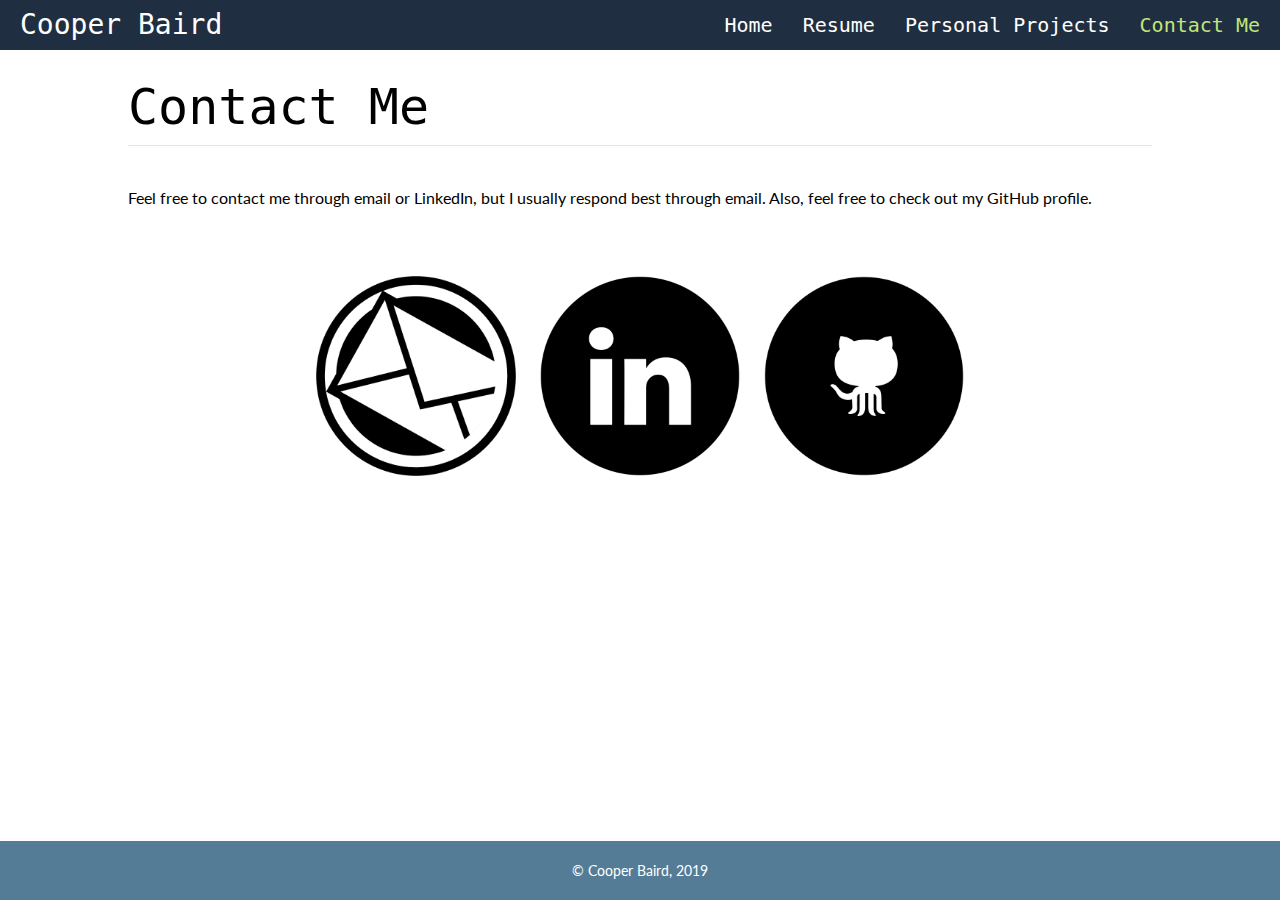
<file: contact.html>
<html>

<head>
    <meta charset="utf-8">
    <meta name="viewport" content="width=device-width">
    <meta name="author" content="Cooper Baird">
    <title>Cooper Baird - Contact Me</title>
    <link rel="icon" type="image/x-icon" href="./img/favicon.ico">
    <link rel="stylesheet" href="./css/style.css">
</head>

<body>
    <header>
        <a href="index.html" id="logo">Cooper Baird</a>
        <nav>
            <a href="#" id="menu-icon"></a>
            <ul>
                <li><a href="index.html">Home</a></li>
                <li><a href="resume.html">Resume</a></li>
                <li><a href="projects.html">Personal Projects</a></li>
                <li><a href="contact.html" class="current">Contact Me</a></li>
            </ul>
        </nav>
    </header>

    <div class="content">
        <div class="container">
            <div class="title">Contact Me</div>
            <p>Feel free to contact me through email or LinkedIn, but I usually respond
            best through email. Also, feel free to check out my GitHub profile.</p>
            <div id="contact">
                <a href="mailto:bairdc19@mail.wlu.edu"><img src="./img/email.png" class="img1"></a>
                <a href="https://www.linkedin.com/in/cooperbaird" target="_blank"><img src="./img/lin.png" class="img2"></a>
                <a href="https://github.com/cooperbaird" target="_blank"><img src="./img/github.png" class="img3"></a>
            </div>
        </div>
    </div>

    <footer>
        <p>&copy; Cooper Baird, 2019</p>
    </footer>
</body>

</html>
</file>
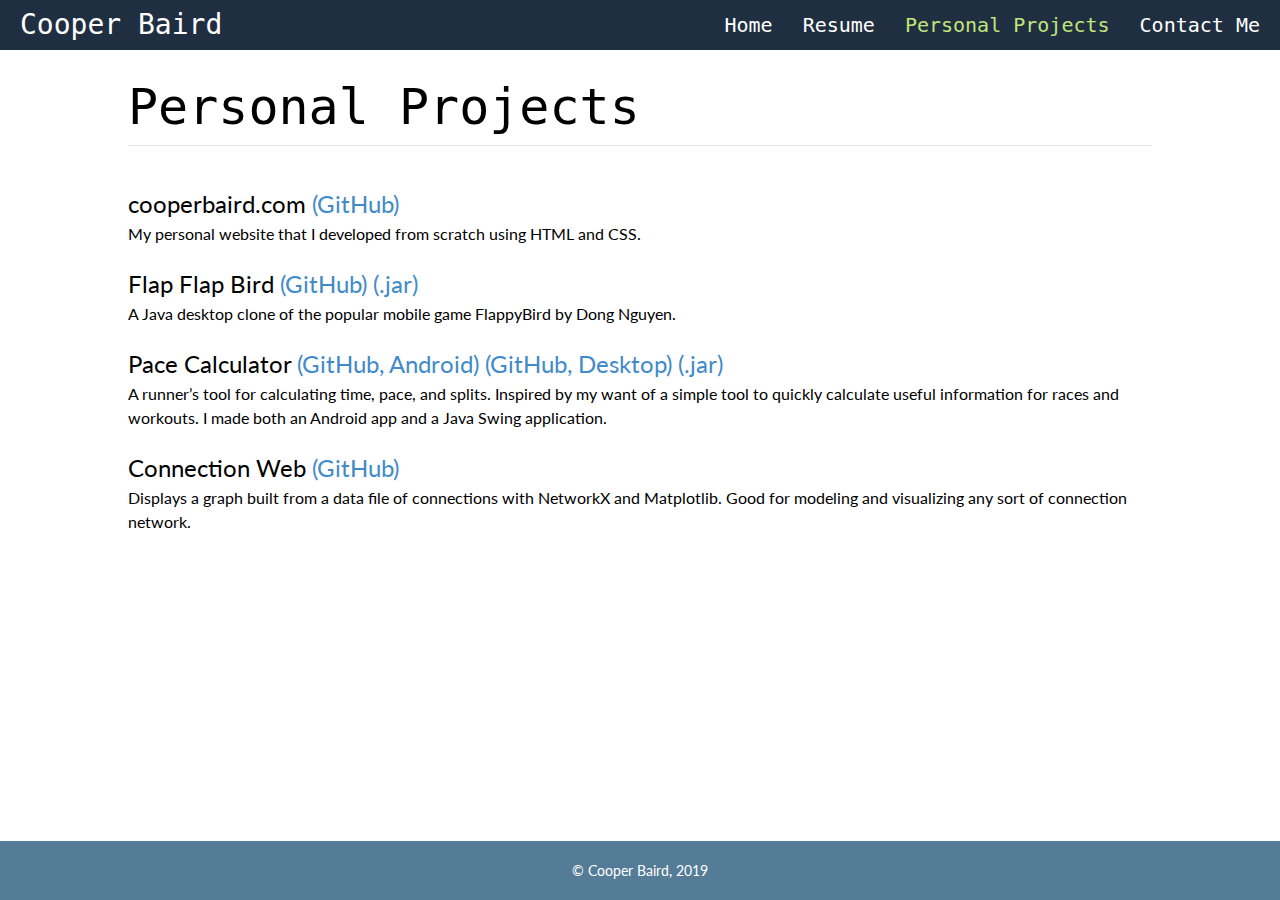
<file: projects.html>
<html>

<head>
    <meta charset="utf-8">
    <meta name="viewport" content="width=device-width">
    <meta name="author" content="Cooper Baird">
    <title>Cooper Baird - Recent Projects</title>
    <link rel="icon" type="image/x-icon" href="./img/favicon.ico">
    <link rel="stylesheet" href="./css/style.css">
</head>

<body>
    <header>
        <a href="index.html" id="logo">Cooper Baird</a>
        <nav>
            <a href="#" id="menu-icon"></a>
            <ul>
                <li><a href="index.html">Home</a></li>
                <li><a href="resume.html">Resume</a></li>
                <li><a href="projects.html" class="current">Personal Projects</a></li>
                <li><a href="contact.html">Contact Me</a></li>
            </ul>
        </nav>
    </header>

    <div class="content">
        <div class="container">
            <div class="title">Personal Projects</div>

            <div class="lists">
                <h2>cooperbaird.com
                <a href="https://github.com/cooperbaird/cooperbaird.github.io" class="link" target="_blank">(GitHub)</a></h2>
                <p>My personal website that I developed from scratch using HTML and CSS.</p>
                <h2>Flap Flap Bird
                <a href="https://github.com/cooperbaird/flapflapbird" class="link" target="_blank">(GitHub)</a>
                <a href="./files/FlapFlapBird.jar" class="link" download>(.jar)</a></h2>
                <p>A Java desktop clone of the popular mobile game FlappyBird by Dong Nguyen.</p>
                <h2>Pace Calculator
                <a href="https://github.com/cooperbaird/pace-calculator-android" class="link" target="_blank">(GitHub, Android)</a>
                <a href="https://github.com/cooperbaird/pace-calculator" class="link" target="_blank">(GitHub, Desktop)</a>
                <a href="./files/PaceCalculator.jar" class="link" download>(.jar)</a></h2>
                <p>A runner’s tool for calculating time, pace, and splits.
                    Inspired by my want of a simple tool to quickly calculate
                    useful information for races and workouts. I made both
                    an Android app and a Java Swing application.</p>
                <h2>Connection Web
                <a href="https://github.com/cooperbaird/connection-web" class="link" target="_blank">(GitHub)</a></h2>
                <p>Displays a graph built from a data file of connections with NetworkX
                    and Matplotlib. Good for modeling and visualizing any sort of connection network.</p>
            </div>
        </div>
    </div>

    <footer>
        <p>&copy; Cooper Baird, 2019</p>
    </footer>
</body>

</html>
</file>
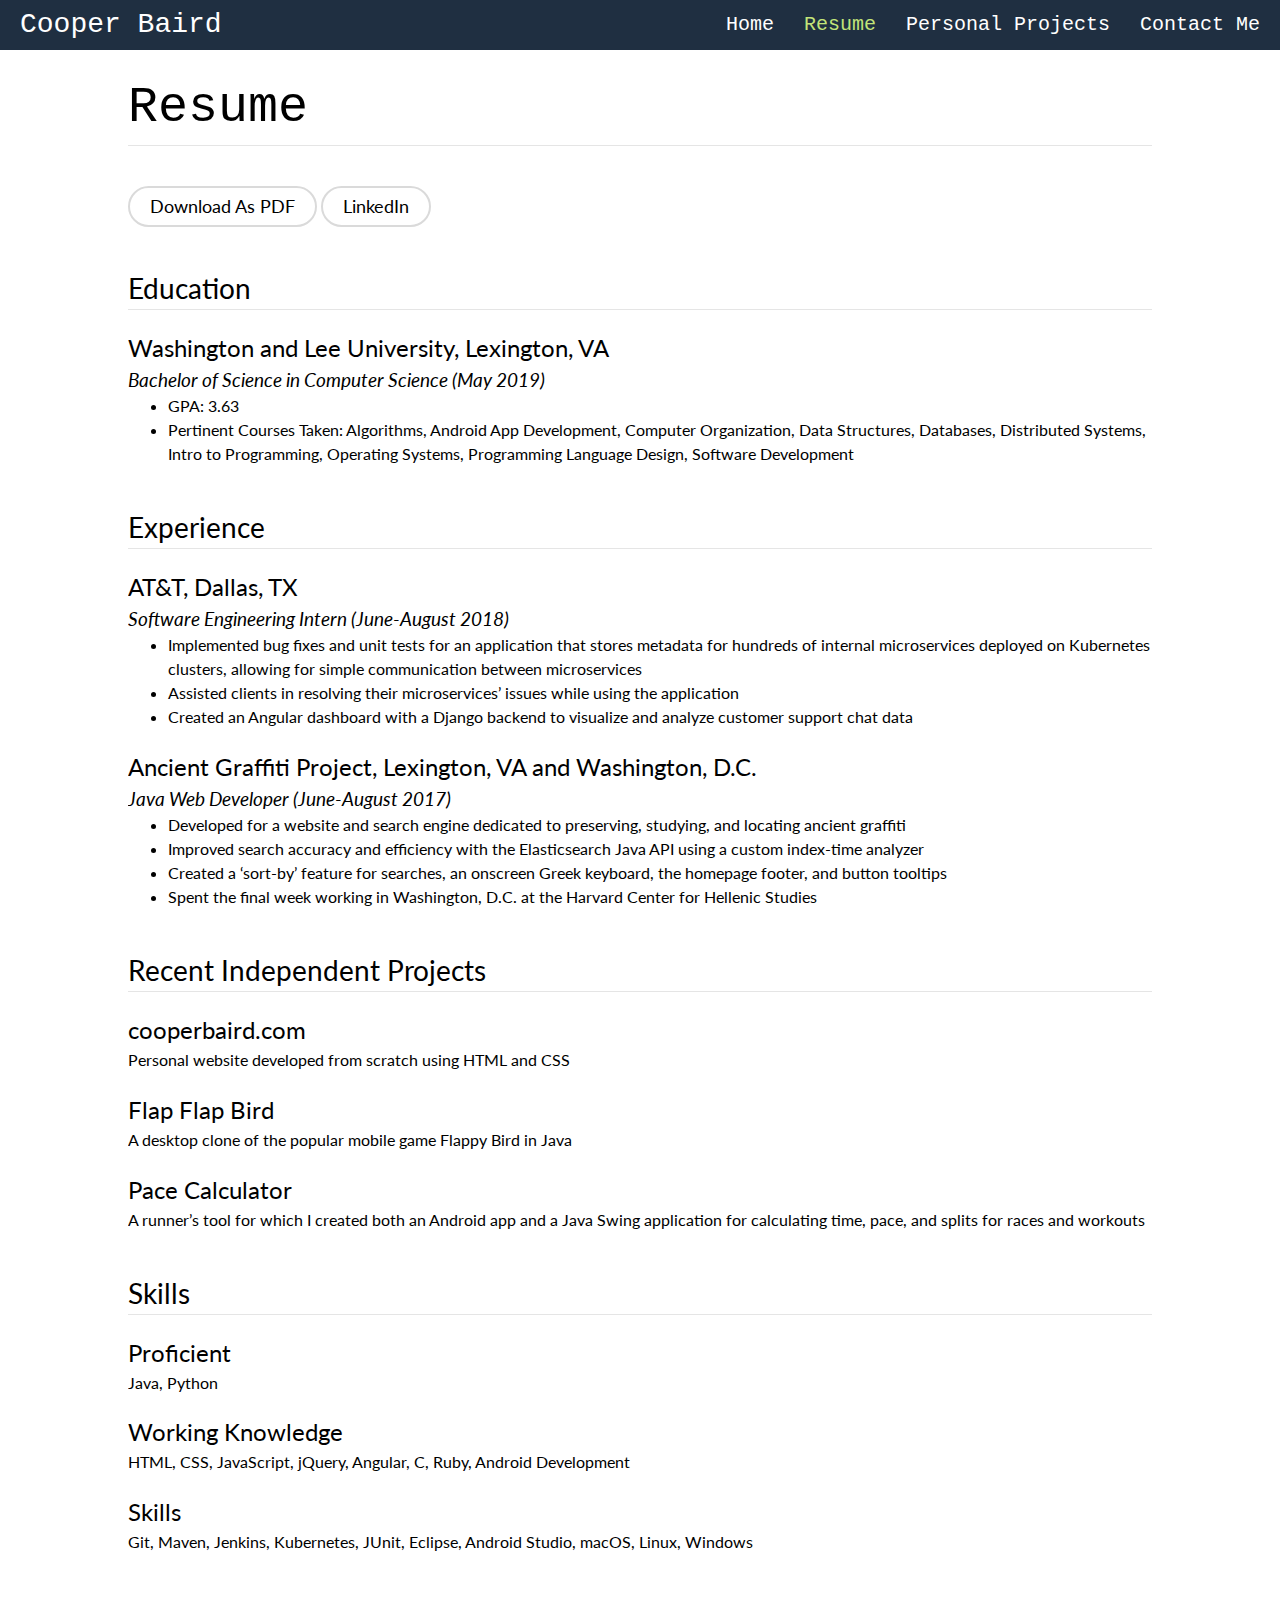
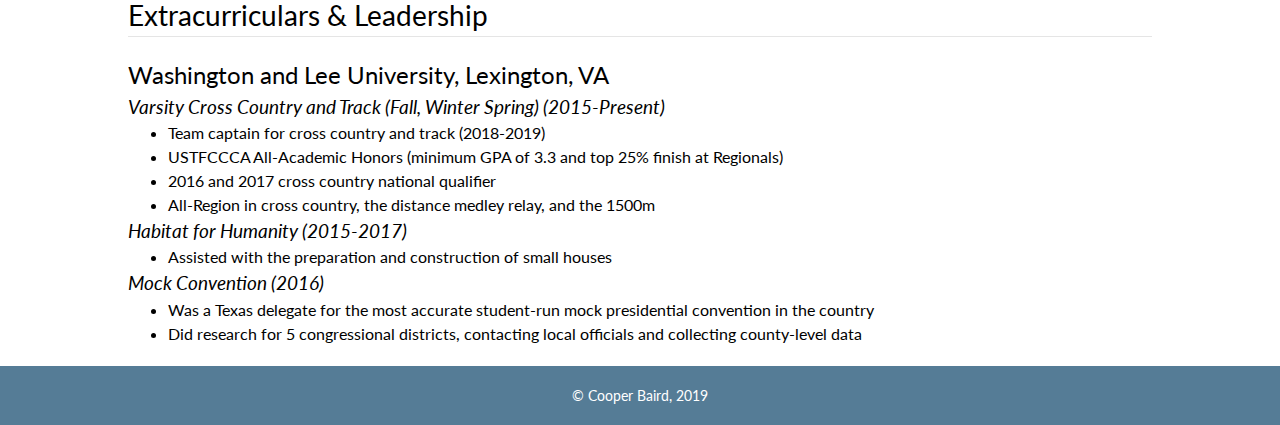
<file: resume.html>
<html>

<head>
    <meta charset="utf-8">
    <meta name="viewport" content="width=device-width">
    <meta name="author" content="Cooper Baird">
    <title>Cooper Baird - Resume</title>
    <link rel="icon" type="image/x-icon" href="./img/favicon.ico">
    <link rel="stylesheet" href="./css/style.css">
</head>

<body>
    <header>
        <a href="index.html" id="logo">Cooper Baird</a>
        <nav>
            <a href="#" id="menu-icon"></a>
            <ul>
                <li><a href="index.html">Home</a></li>
                <li><a href="resume.html" class="current">Resume</a></li>
                <li><a href="projects.html">Personal Projects</a></li>
                <li><a href="contact.html">Contact Me</a></li>
            </ul>
        </nav>
    </header>

    <div class="content">
        <div class="container">
            <div class="title">Resume</div>
            <a href="./files/cooper_baird_resume.pdf" class="button">Download As PDF</a>
            <a href="https://www.linkedin.com/in/cooperbaird" class="button" target="_blank">LinkedIn</a>

            <div class="lists">
                <h1>Education</h1>
                <h2>Washington and Lee University, Lexington, VA</h2>
                <h3>Bachelor of Science in Computer Science (May 2019)</h3>
                <ul>
                    <li>GPA: 3.63</li>
                    <li>Pertinent Courses Taken: Algorithms, Android App Development,
                        Computer Organization, Data Structures, Databases, Distributed Systems,
                        Intro to Programming, Operating Systems, Programming Language Design, Software Development</li>
                </ul>

                <h1>Experience</h1>
                <h2>AT&T, Dallas, TX</h2>
                <h3>Software Engineering Intern (June-August 2018)</h3>
                <ul>
                    <li>Implemented bug fixes and unit tests for an application
                        that stores metadata for hundreds of internal microservices
                        deployed on Kubernetes clusters, allowing for simple
                        communication between microservices</li>
                    <li>Assisted clients in resolving their microservices’ issues
                        while using the application</li>
                    <li>Created an Angular dashboard with a Django backend to
                        visualize and analyze customer support chat data</li>
                </ul>
                <h2>Ancient Graffiti Project, Lexington, VA and Washington, D.C.</h2>
                <h3>Java Web Developer (June-August 2017)</h3>
                <ul>
                    <li>Developed for a website and search engine dedicated to
                        preserving, studying, and locating ancient graffiti</li>
                    <li>Improved search accuracy and efficiency with the
                        Elasticsearch Java API using a custom index-time analyzer</li>
                    <li>Created a ‘sort-by’ feature for searches, an onscreen Greek
                        keyboard, the homepage footer, and button tooltips</li>
                    <li>Spent the final week working in Washington, D.C.
                        at the Harvard Center for Hellenic Studies</li>
                </ul>

                <h1>Recent Independent Projects</h1>
                <h2>cooperbaird.com</h2>
                <p>Personal website developed from scratch using HTML and CSS</p>
                <h2>Flap Flap Bird</h2>
                <p>A desktop clone of the popular mobile game Flappy Bird in Java</p>
                <h2>Pace Calculator</h2>
                <p>A runner’s tool for which I created both an Android app and a
                    Java Swing application for calculating time, pace, and splits
                    for races and workouts</p>

                <h1>Skills</h1>
                <h2>Proficient</h2>
                <p>Java, Python</p>
                <h2>Working Knowledge</h2>
                <p>HTML, CSS, JavaScript, jQuery, Angular, C, Ruby, Android Development</p>
                <h2>Skills</h2>
                <p>Git, Maven, Jenkins, Kubernetes, JUnit, Eclipse, Android Studio, macOS, Linux, Windows</p>

                <h1>Extracurriculars & Leadership</h1>
                <h2>Washington and Lee University, Lexington, VA</h2>
                <h3>Varsity Cross Country and Track (Fall, Winter Spring) (2015-Present)</h3>
                <ul>
                    <li>Team captain for cross country and track (2018-2019)</li>
                    <li>USTFCCCA All-Academic Honors (minimum GPA of 3.3 and top 25% finish at Regionals)</li>
                    <li>2016 and 2017 cross country national qualifier</li>
                    <li>All-Region in cross country, the distance medley relay, and the 1500m</li>
                </ul>
                <h3>Habitat for Humanity (2015-2017)</h3>
                <ul>
                    <li>Assisted with the preparation and construction of small houses</li>
                </ul>
                <h3>Mock Convention (2016)</h3>
                <ul>
                    <li>Was a Texas delegate for the most accurate student-run
                         mock presidential convention in the country</li>
                    <li>Did research for 5 congressional districts, contacting
                        local officials and collecting county-level data</li>
                </ul>
            </div>
        </div>
    </div>

    <footer>
        <p>&copy; Cooper Baird, 2019</p>
    </footer>
</body>

</html>
</file>
<file: css/style.css>
@import url('https://fonts.googleapis.com/css?family=Lato|Ubuntu+Mono');

a.link {
    color: #428bca;
    text-decoration: none;
}

a.link:hover {
    color: #2a6496;
    text-decoration: underline;
}

body {
    font: 16px/1.5 'Lato', sans-serif;
    padding-top: 50px;
    margin: 0;
}

.container {
    width: 80%;
    margin: auto;
    overflow: hidden;
}

.content {
    min-height: calc(100vh - 129px);
}

.title {
    margin-top: 20px;
    margin-bottom: 40px;
    font-family: 'Ubuntu Mono', monospace;
    font-size: 50px;
    border-bottom: 1px solid #e5e5e5;
}

.button {
    text-decoration: none;
    text-align: center;
    font-size: 18px;
    color: #000000;
    display: inline-block;
    padding: 5px 20px;
    border: 2px solid #dadada;
    border-radius: 50px;
    transition-duration: 0.4s;
}

.button:hover {
    border: 2px solid #000000;
}

header {
    font-family: 'Ubuntu Mono', monospace;
    background: #1f2f41;
    width: 100%;
    height: 50px;
    position: fixed;
    top: 0;
    left: 0;
}

#logo {
    margin: 0px 0px 0px 20px;
    float: left;
    text-decoration: none;
    font-size: 28px;
    color: #ffffff;
    line-height: 50px;
}

#menu-icon {
    display: hidden;
    margin: 5px 20px;
    width: 40px;
    height: 40px;
    background: #1f2f41 url('../img/menu-icon.png') center;
}

nav {
    float: right;
}

nav ul {
    display: inline-block;
    line-height: 50px;
    list-style: none;
    margin: 0px 20px 0px 0px;
}

nav ul li {
    float: left;
}

nav ul li a {
    color: #ffffff;
    padding-left: 30px;
    text-decoration: none;
    font-size: 20px;
}

nav ul li a.current, nav ul li a:hover {
    color: #c2e479;
}

#showcase {
    min-height: 100vh;
    background: url('../img/wlu-min.png');
    background-position: center;
    background-size: cover;
    text-align: center;
    color: #ffffff;
}

#showcase h1 {
    margin-top: 0;
    margin-bottom: 20px;
    font-size: 80px;
}

#showcase p {
    font-size: 18px;
}

#showcase img {
    display: block;
    width: auto;
    height: 20vh;
    margin: 20vh auto 0 auto;
}

#abt {
    padding: 30px;
}

#abt h1 {
    font-family: 'Ubuntu Mono', monospace;
    font-weight: normal;
    border-bottom: 1px solid #e5e5e5;
}

.lists h1 {
    border-bottom: 1px solid #e5e5e5;
    font-size: 28px;
    font-weight: normal;
    margin-top: 40px;
}

.lists h2 {
    margin-bottom: 0;
    font-weight: normal;
}

.lists h3 {
    font-style: italic;
    font-weight: normal;
    margin-top: 0;
    margin-bottom: 0;
}

.lists ul {
    margin-top: 0;
    margin-bottom: 0;
}

.lists p {
    margin-top: 0;
}

#contact {
    text-align: center;
}

#contact img {
    width: 200px;
    height: 200px;
    padding: 0 10px;
    margin-top: 50px;
    transition: transform .2s ease-out;
}

#contact img:hover {
    transform: scale(1.1);
}

#contact .img1 {
    animation: fadein 1.5s;
}

#contact .img2 {
    animation: fadein 1.7s;
}

#contact .img3 {
    animation: fadein 1.9s;
}

footer {
    padding: 5px;
    color: #ffffff;
    background-color: #557c96;
    text-align: center;
    font-size: 14px;
    margin-top: 20px;
}

@keyframes fadein {
    from {opacity: 0;}
    to {opacity: 1;}
}

/* Break point for mobile devices */
@media(max-width: 777px) {
    #menu-icon {
        display: inline-block;
    }

    header {
        position: absolute;
    }

    nav ul, nav:active ul {
        display: none;
        position: absolute;
        padding: 5px;
        background: #1f2f41;
        border: 5px solid #a7d6d4;
        right: 7px;
        top: 50px;
        width: 200px;
        border-radius: 4px 0 4px 4px;
    }

    nav li {
        width: 100%;
    }

    nav:hover ul {
        display: block;
    }

    nav ul li a {
        color: #ffffff;
    }

    nav ul li a.current, nav ul li a:hover {
        color: #c2e479;
    }

    #showcase h1 {
        font-size: 50px;
    }

    #showcase p {
        font-size: 16px;
    }

    #contact img {
        display: block;
        margin: 30px auto 30px auto;
    }
}
</file>
